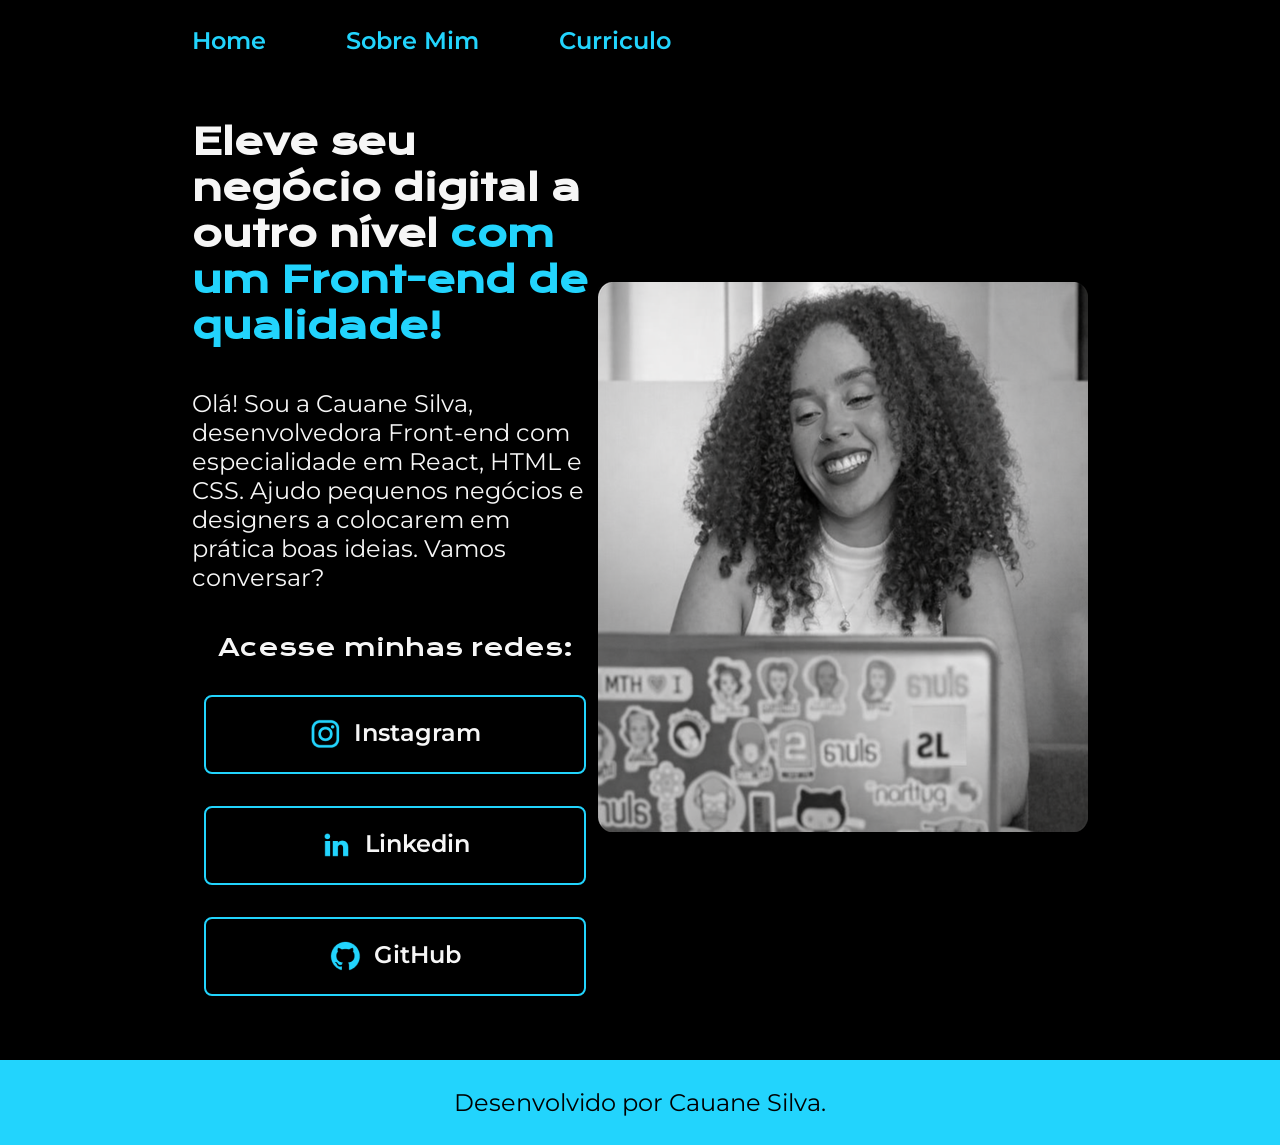
<file: index.html>
<!DOCTYPE html>
                        <html lang="pt-br">

                        <head>
                            <meta charset="UTF-8">
                            <meta http-equiv="X-UA-Compatible" content="IE=edge">
                            <meta name="viewport" content="width=device-width, initial-scale=1.0">
                            <title>Cauane Silva</title>
                            <link rel="stylesheet" href="styles/style.css">
                        </head>

                        <body>
                            <header class="cabecalho">
                                <nav class="cabecalho__menu__link">
                                    <a class="cabecalho__menu__link" href="index.html">Home</a>
                                    <a class="cabecalho__menu__link" href="about.html">Sobre Mim</a>
                                    <a class="cabecalho__menu__link" href="curriculo.html">Curriculo</a>
                                </nav>
                            </header>
                            <main class="apresentacao">
                                <section class="apresentacao__conteudo">
                                    <h1 class="apresentacao__conteudo__titulo">Eleve seu negócio digital a
                                        outro nível<strong class="titulo-destaque"> com um
                                            Front-end de qualidade!</strong></h1>
                                    <p class="apresentacao__conteudo__texto">Olá! Sou a Cauane Silva, desenvolvedora Front-end
                                        com especialidade em React, HTML e CSS. Ajudo
                                        pequenos negócios e designers a colocarem em
                                        prática boas ideias. Vamos conversar?</p>
                                    <div class="apresentacao__links">
                                        <h2 class="apresentacao__links__subtitulo">Acesse minhas redes:</h2>

                                        <a class="apresentacao__links__link" href="https://www.instagram.com/cacau.fs_/?next=%2F" target="_blank">
                                            <img src="assets/instagram.png">Instagram  
                                            </a>

                                        <a class="apresentacao__links__link"href="https://www.linkedin.com/in/cauane-francisco-silva-a823b4258/" target="_blank">
                                            <img SRC="assets/linkedin.png"> Linkedin
                                        </a>

                                        <a class="apresentacao__links__link" href="https://github.com/cauanefsilva" target="_blank">
                                            <img src="assets/github.png"> GitHub 
                                        </a>      

                                    </div>
                                </section>
                                <img src="assets/cauanefs_rounded_resized.png" alt="Foto de Cauane Silva programando.">
                                
                            </main>
                            <footer class="rodape">
                                <p> Desenvolvido por Cauane Silva. </p>
                            </footer>

                        </body>
                        <!--MUDAR IMG-->

                        </html>
</file>
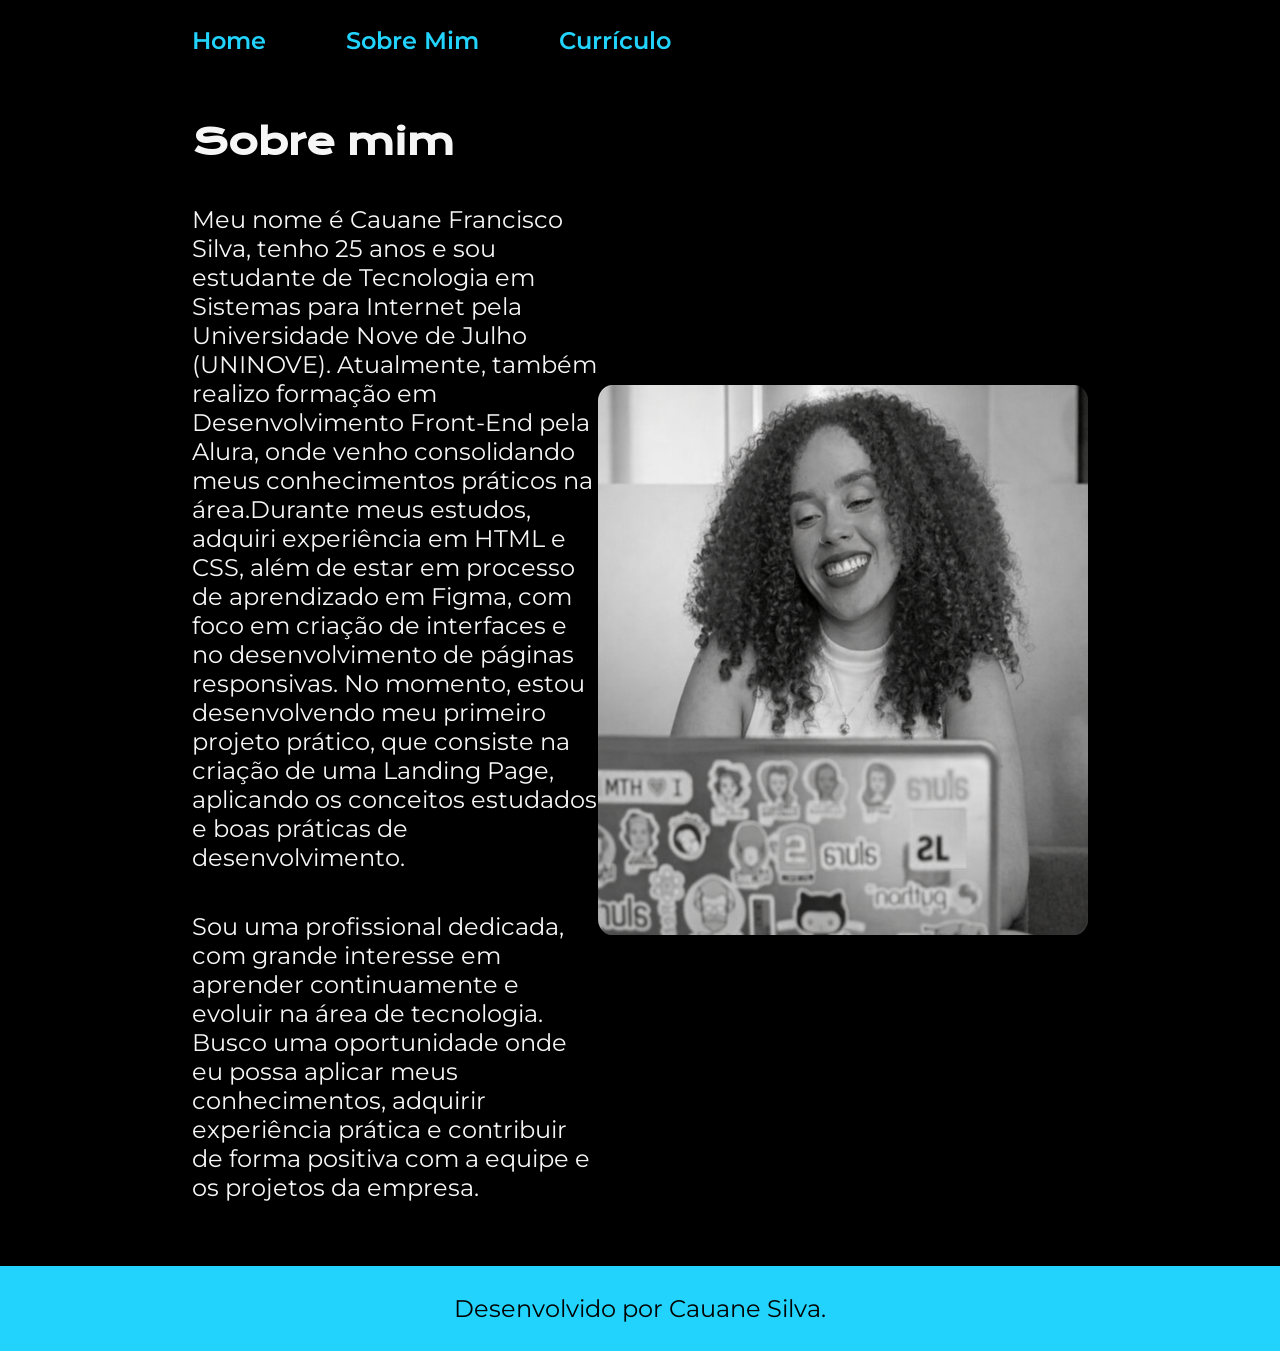
<file: about.html>
<!DOCTYPE html>
    <html lang="pt-br">
    <head>
        <meta charset="UTF-8">
        <meta http-equiv="X-UA-Compatible" content="IE=edge">
        <meta name="viewport" content="width=device-width, initial-scale=1.0">
        <title>Sobre mim</title>
        <link rel="stylesheet" href="styles/style.css">
    </head>
    <body>
        <header class="cabecalho">
                                    <nav class="cabecalho__menu__link">
                                        <a class="cabecalho__menu__link" href="index.html">Home</a>
                                        <a class="cabecalho__menu__link" href="about.html">Sobre Mim</a>
                                        <a class="cabecalho__menu__link" href="curriculo.html">Currículo</a>
                                    </nav>
                                </header>
        <main class="apresentacao">
             <section class="apresentacao__conteudo">
            <h1 class="apresentacao__conteudo__titulo">Sobre mim</h1>
                <p class="apresentacao__conteudo__texto">Meu nome é Cauane Francisco Silva, tenho 25 anos e sou estudante de Tecnologia em Sistemas 
                    para Internet pela Universidade Nove de Julho (UNINOVE). Atualmente, também realizo formação
                    em Desenvolvimento Front-End pela Alura, onde venho consolidando meus conhecimentos práticos
                    na área.Durante meus estudos, adquiri experiência em HTML e CSS, além de estar em processo 
                    de aprendizado em Figma, com foco em criação de interfaces e no desenvolvimento de páginas
                    responsivas. No momento, estou desenvolvendo meu primeiro projeto prático, que consiste na
                    criação de uma Landing Page, aplicando os conceitos estudados e boas práticas de desenvolvimento. </p>

                <p class="apresentacao__conteudo__texto">Sou uma profissional dedicada, com grande interesse em aprender continuamente e evoluir na 
                    área de tecnologia. Busco uma oportunidade onde eu possa aplicar meus conhecimentos, adquirir
                    experiência prática e contribuir de forma positiva com a equipe e os projetos da empresa.</p>
                    </section>
                    <img src="assets/cauanefs_rounded_resized.png" alt="Cauane Silva programando">
                    
                </main>
    </body>
        <footer class="rodape">
              <p> Desenvolvido por Cauane Silva. </p>
        </footer>


                                
        
    </body>
    </html>
</file>
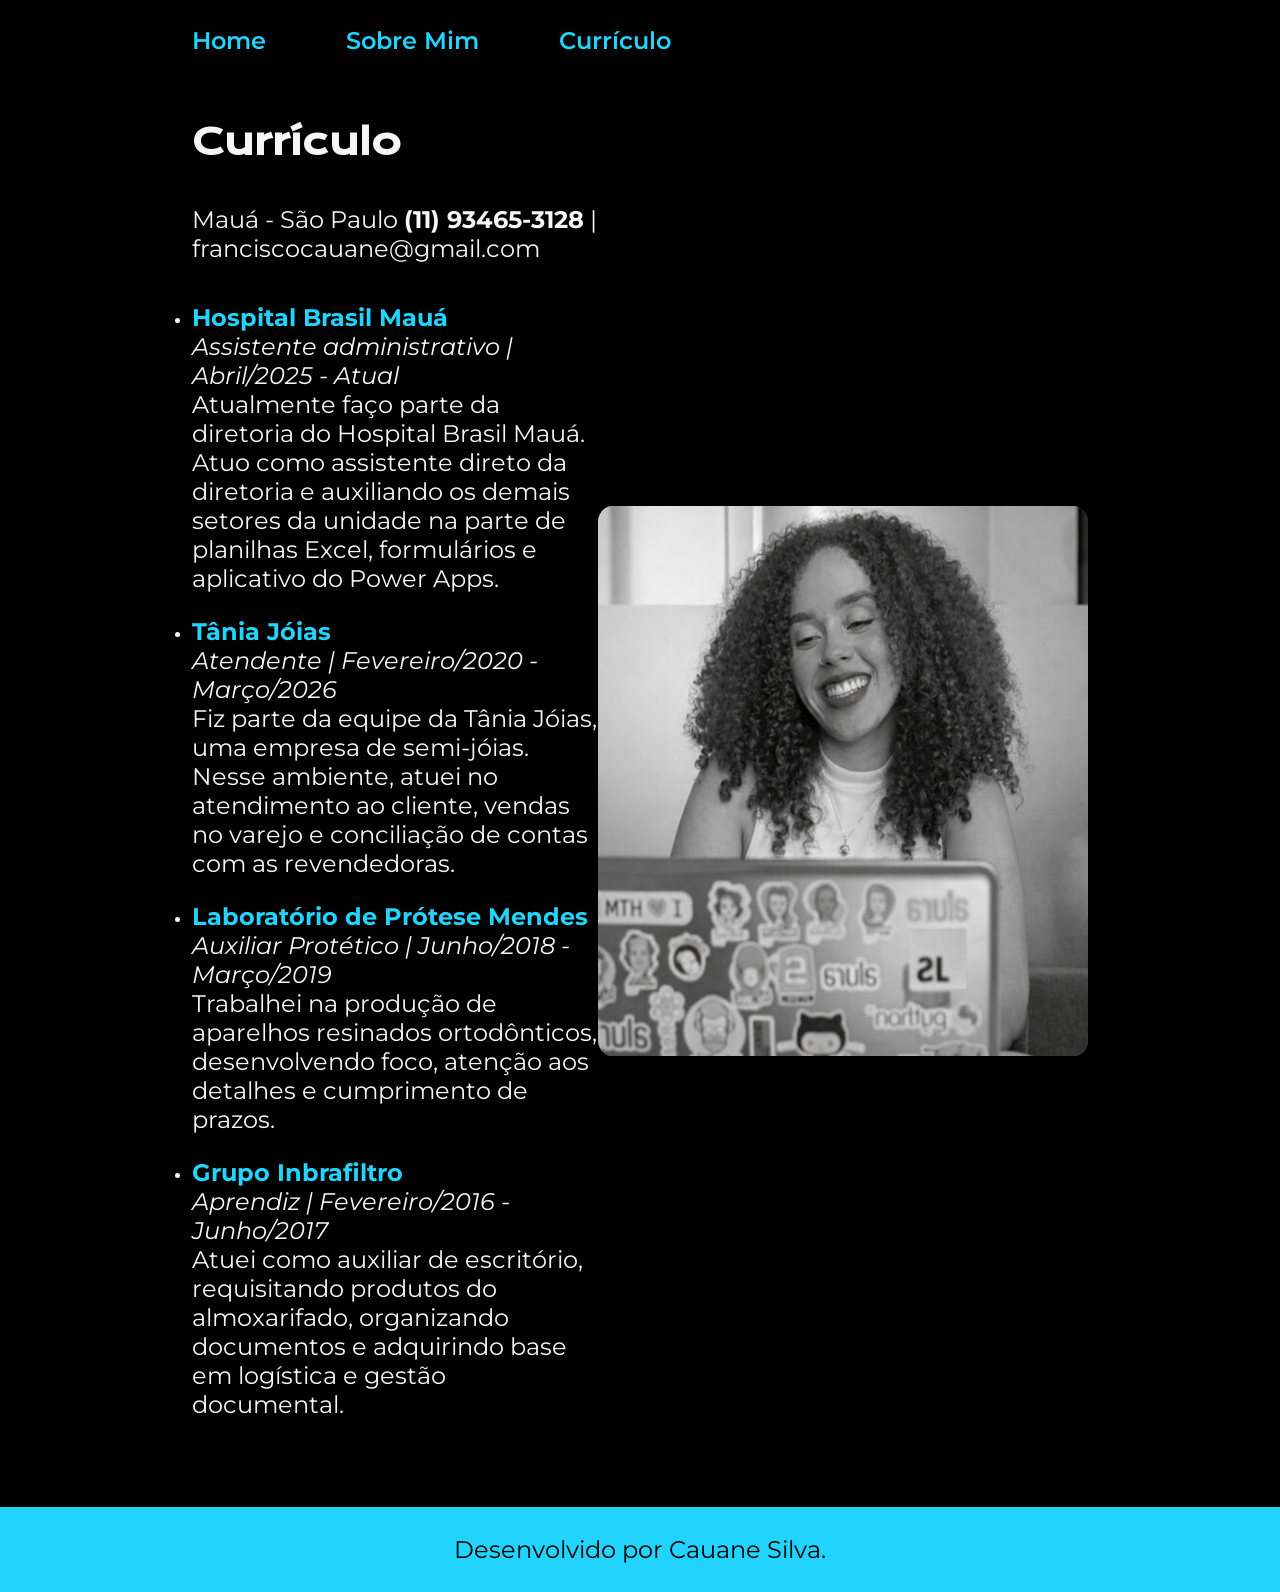
<file: curriculo.html>
<!DOCTYPE html>
            <html lang="pt-br">
            <head>
                <meta charset="UTF-8">
                <meta http-equiv="X-UA-Compatible" content="IE=edge">
                <meta name="viewport" content="width=device-width, initial-scale=1.0">
                <title>Currículo</title>
                <link rel="stylesheet" href="styles/style.css">
            </head>
            <body>
                <header class="cabecalho">
                    <nav class="cabecalho__menu__link">
                    <a class="cabecalho__menu__link" href="index.html">Home</a>
                    <a class="cabecalho__menu__link" href="about.html">Sobre Mim</a>
                    <a class="cabecalho__menu__link" href="curriculo.html">Currículo</a>
                    </nav>
                </header>

            <main class="apresentacao">
                <section class="apresentacao__conteudo">
                    <h1 class="apresentacao__conteudo__titulo">Currículo</h1>
                    <a class="informacoes"> Mauá - São Paulo <strong>(11) 93465-3128</strong> | franciscocauane@gmail.com</a>
                    
     <ul class="experiencia"> 
        <li>
            <strong class="titulo__experiencia">Hospital Brasil Mauá</strong><br>
            <em class="apresentacao__conteudo__experiencia">Assistente administrativo | Abril/2025 - Atual</em>
            <p class="apresentacao__conteudo__experiencia">
                Atualmente faço parte da diretoria do Hospital Brasil Mauá. Atuo como assistente
                direto da diretoria e auxiliando os demais setores da unidade na parte de 
                planilhas Excel, formulários e aplicativo do Power Apps.
            </p>
        </li>

        <li>
            <strong class="titulo__experiencia">Tânia Jóias</strong><br>
            <em class="apresentacao__conteudo__experiencia">Atendente | Fevereiro/2020 - Março/2026</em>
            <p class="apresentacao__conteudo__experiencia">
                Fiz parte da equipe da Tânia Jóias, uma empresa de semi-jóias. Nesse ambiente,
                atuei no atendimento ao cliente, vendas no varejo e conciliação de contas com
                as revendedoras.
            </p>
        </li>

        <li>
            <strong class="titulo__experiencia">Laboratório de Prótese Mendes</strong><br>
            <em class="apresentacao__conteudo__experiencia">Auxiliar Protético | Junho/2018 - Março/2019</em>
            <p class="apresentacao__conteudo__experiencia">
                Trabalhei na produção de aparelhos resinados ortodônticos, desenvolvendo foco,
                atenção aos detalhes e cumprimento de prazos.
            </p>
        </li>

        <li>
            <strong class="titulo__experiencia">Grupo Inbrafiltro</strong><br>
            <em class="apresentacao__conteudo__experiencia">Aprendiz | Fevereiro/2016 - Junho/2017</em>
            <p class="apresentacao__conteudo__experiencia">
                Atuei como auxiliar de escritório, requisitando produtos do almoxarifado,
                organizando documentos e adquirindo base em logística e gestão documental.
            </p>
        </li>
    </ul>
                </section>
                <img src="assets/cauanefs_rounded_resized.png" alt="Foto de Cauane Silva programando.">

            </main>
                <footer class="rodape">
                        <p> Desenvolvido por Cauane Silva. </p>
                </footer>

                
            </body>
            </html>
</file>
<file: styles/style.css>
@import url('https://fonts.googleapis.com/css2?family=Krona+One&display=swap');
    @import url('https://fonts.googleapis.com/css2?family=Montserrat:ital,wght@0,100..900;1,100..900&display=swap');
    @import url('https://fonts.googleapis.com/css2?family=Montserrat:ital,wght@0,600;1,600&display=swap');

    :root {
        --cor-primaria:#000000;
        --cor-secundaria:#f6f6f6;
        --cor-terciaria:#22D4FD;
        --cor-hover:#272727;

        --fonte-primaria: 'Montserrat', sans-serif;
        --fonte-secundaria: 'Krona One', sans-serif;

    }

    *{
    margin: 0;
    padding: 0;
    }
    body {
        box-sizing: border-box;
        background-color: var(--cor-primaria);
        color:var(--cor-secundaria);
        
    }
    .cabecalho {
       padding: 2% 0% 0% 15%;
       

    }
.cabecalho__menu__link {
    font-family:var(--fonte-primaria);
    font-size: 24px;
    font-weight:600 ;
    color:var(--cor-terciaria);
    text-decoration: none;

}
   

    .apresentacao {

        padding: 5% 15%;
        display: flex;
        align-items: center;
        justify-content: space-between;
    }

    .apresentacao__conteudo {
        width: 615px;
        display: flex;
        flex-direction: column;
        gap: 40px;
    }

    .apresentacao__conteudo__titulo {
        font-size: 36px;
        font-family: var(--fonte-secundaria);
    }
        
       .titulo-destaque {
            color:var(--cor-terciaria);
        }

    
    .apresentacao__conteudo__texto {
        font-size: 24px;
        font-family: var(--fonte-primaria);
    }
    .apresentacao__links {
        display: flex;
        flex-direction: column;
        justify-content: space-between;
        align-items: center;
        gap:32px;
    }

    .apresentacao__links__subtitulo {
        font-family:var(--fonte-secundaria);
        font-weight: 400;
        font:24px;
        
    }

    .apresentacao__links__link {
        display:flex;
        justify-content: center;
        gap:12px;
        border: 2px solid var(--cor-terciaria);
        width:378px;
        text-align: center;
        border-radius: 8px;
        font-size: 24px;
        font-weight: 600;
        padding: 21.5px 0;
        text-decoration: none;
        color:var(--cor-secundaria);
        font-family: var(--fonte-primaria);

    }
    .apresentacao__links__link:hover {
        background-color:var(--cor-hover);
    }

    .rodape {
        padding:28px;
        color: var(--cor-primaria);
        background-color:var(--cor-terciaria);
        text-align: center;
        font-family:var(--fonte-primaria);
        font-size:24px;
    }

    .cabecalho__menu__link{
        display:flex;
        gap: 80px;
        text-decoration: none; 
    }

    .experiencia li {
      margin-bottom: 24px; 
      font-family:var(--fonte-primaria);

    }

    .informacoes {
        font-size: 24px;
         font-family: var(--fonte-primaria);

    }

     .apresentacao__conteudo__experiencia {
         font-size: 24px;
         font-family: var(--fonte-primaria);
     }

     .titulo__experiencia {
        font-size: 24px;
        color:var(--cor-terciaria);

     }
</file>
